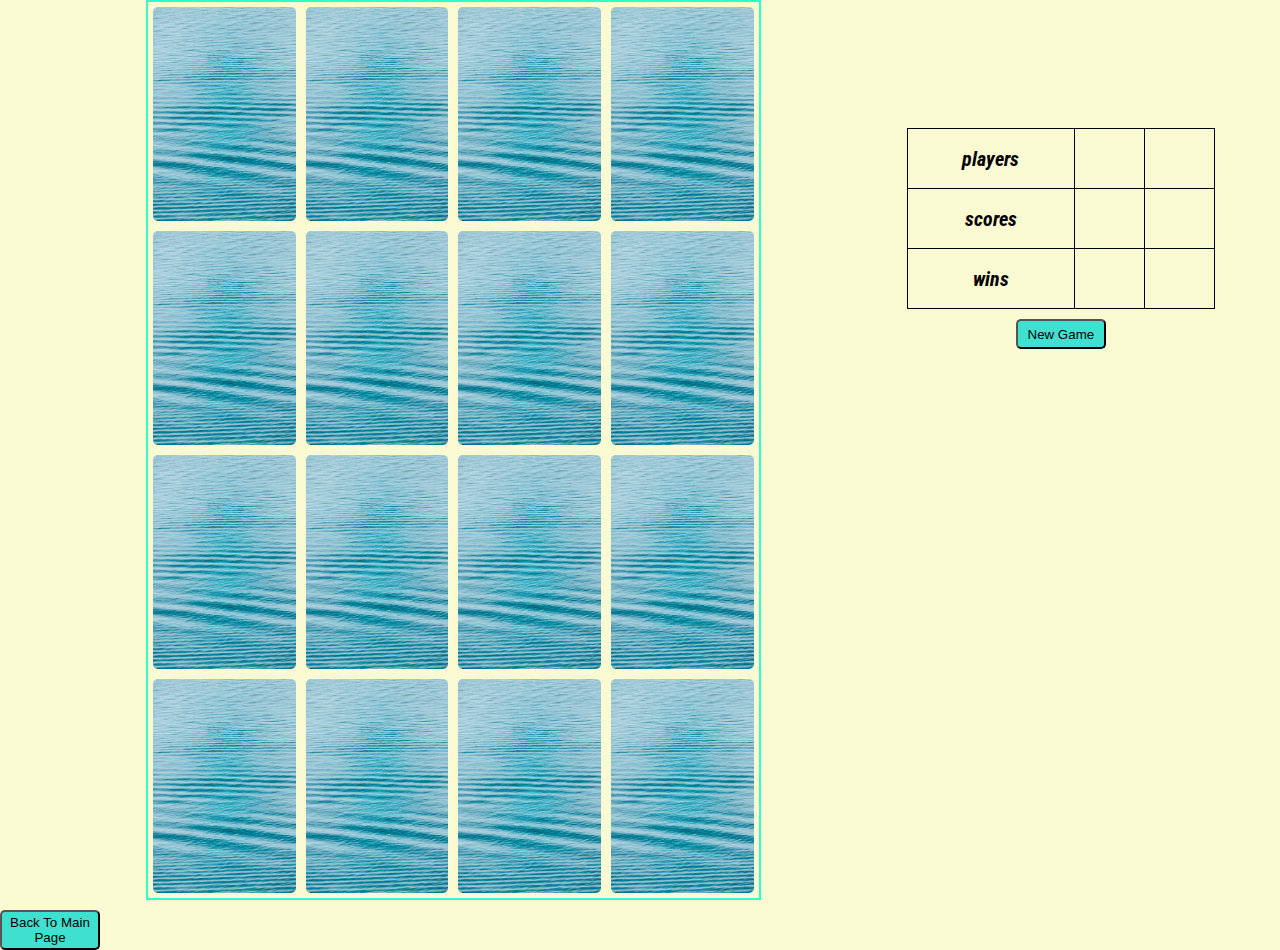
<file: index.html>
<!DOCTYPE html>
<html lang="en">

<head>
    <meta charset='utf-8'>
    <title>Memory game</title>
    <link rel='stylesheet' href="style.css">
</head>

<body>

    <section id="currentGame">
        <table id="users">
            <tr id="PlayersName">
                <th id="names">players</th>
                <th id="player1"></th>
                <th id="player2"></th>
            </tr>
            <tr id="PlayersScores">
                <th id="scoresnum">scores</th>
                <th id="scores1">
                </th>
                <th id="scores2"></th>
            </tr>
            <tr id="PlayersScores">
                <th id="winsnum">wins</th>
                <th id="wins1">
                </th>
                <th id="wins2"></th>
            </tr>
        </table>
        <form method="GET" onsubmit="restartGame(event)">
            <button id="restart-game" class="btn" type="submit">New Game</button>
        </form>

    </section>

    </section>

    <section class="memory-game">
        <div class="memory-card" data-framework="card1" id="0">
            <div class="back-face" id="font11">
                <div class="emoji">
                    <div class="face">
                        <div class="eyes"></div>
                        <div class="mouth">
                            <div class="tongue"></div>
                        </div>

                    </div>
                </div>
            </div>
            <img class="front-face" id="font0" src="img/background3.jpg">
        </div>
        <div class="memory-card" data-framework="card1" id="1">
            <div class="back-face" id="font10">
                <div class="emoji">
                    <div class="face">
                        <div class="eyes"></div>
                        <div class="mouth">
                            <div class="tongue"></div>
                        </div>

                    </div>
                </div>
            </div>
            <img class="front-face" id="font1" src="img/background3.jpg">
        </div>
        <div class="memory-card" data-framework="card2" id="2">
            <img class="back-face" src="img/2.PNG">
            <img class="front-face" id="font2" src="img/background3.jpg">
        </div>
        <div class="memory-card" data-framework="card2" id="3">
            <img class="back-face" src="img/2.PNG">
            <img class="front-face" id="font3" src="img/background3.jpg">
        </div>
        <div class="memory-card" data-framework="card3" id="4">
            <img class="back-face" src="img/3.PNG">
            <img class="front-face" id="font4" src="img/background3.jpg">
        </div>
        <div class="memory-card" data-framework="card3" id="5">
            <img class="back-face" src="img/3.PNG">
            <img class="front-face" id="font5" src="img/background3.jpg">
        </div>
        <div class="memory-card" data-framework="card4" id="6">
            <img class="back-face" src="img/4.PNG">
            <img class="front-face" id="font6" src="img/background3.jpg">
        </div>
        <div class="memory-card" data-framework="card4" id="7">
            <img class="back-face" src="img/4.PNG">
            <img class="front-face" id="font7" src="img/background3.jpg">
        </div>
        <div class="memory-card" data-framework="card5" id="8">
            <img class="back-face" src="img/5.PNG">
            <img class="front-face" id="font8" src="img/background3.jpg">
        </div>
        <div class="memory-card" data-framework="card5" id="9">
            <img class="back-face" src="img/5.PNG">
            <img class="front-face" id="font9" src="img/background3.jpg">
        </div>
        <div class="memory-card" data-framework="card6" id="10">
            <div class="back-face" id="font11">
                <div class="emoji">
                    <div class="emoji_face">
                        <div class="emoji_brow"></div>
                        <div class="emoji_eye"></div>
                        <div class="emoji_mouth"></div>
                    </div>
                </div>
            </div>
            <img class="front-face" src="img/background3.jpg">
        </div>
        <div class="memory-card" data-framework="card6" id="11">
            <div class="back-face" id="font10">
                <div class="emoji">
                    <div class="emoji_face">
                        <div class="emoji_brow"></div>
                        <div class="emoji_eye"></div>
                        <div class="emoji_mouth"></div>
                    </div>
                </div>
            </div>
            <img class="front-face" id="font12" src="img/background3.jpg">
        </div>
        <div class="memory-card" data-framework="card7" id="12">
            <img class="back-face" src="img/7.PNG">
            <img class="front-face" id="font12" src="img/background3.jpg">
        </div>
        <div class="memory-card" data-framework="card7" id="13">
            <img class="back-face" src="img/7.PNG">
            <img class="front-face" id="font13" src="img/background3.jpg">
        </div>
        <div class="memory-card" data-framework="card8" id="14">
            <img class="back-face" src="img/8.PNG">
            <img class="front-face" id="font14" src="img/background3.jpg">
        </div>
        <div class="memory-card" data-framework="card8" id="15">
            <img class="back-face" src="img/8.PNG">
            <img class="front-face" id="font15" src="img/background3.jpg">
        </div>
    </section>

    <section>
        <div id="winner" onclick="winnerOff()">
            <div id="textwin">Text check</div>
        </div>

    </section>

    <button class="back-btn" onclick="backToMain()">Back To Main Page </button>

    <script src="helper.js"></script>
    <script src="users.js"></script>
    <script src="scripts.js"></script>
    <script src="GamePage.js"></script>
</body>

</html>
</file>
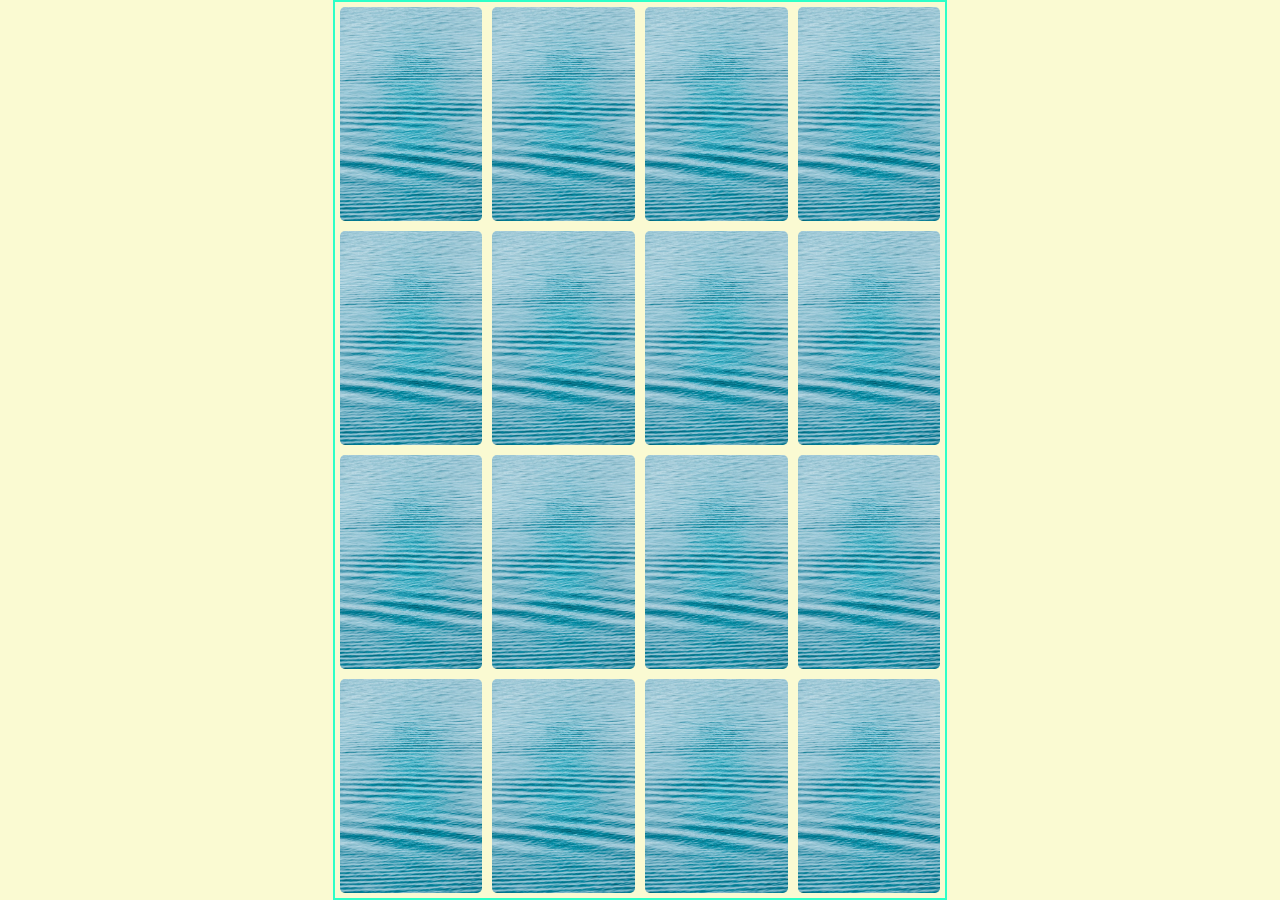
<file: memory-game/index.html>
<!DOCTYPE html>
<html lang="en">

<head>
    <meta charset='utf-8'>
    <title>Memory game</title>
    <link rel='stylesheet' href="style.css">
</head>

<body>
    <section class="memory-game">
        <div class="memory-card" data-framework="card1">

            <img class="back-face" src="img/1.PNG">
            <img class="front-face" src="img/background3.jpg">
        </div>
        <div class="memory-card" data-framework="card1">
            <img class="back-face" src="img/1.PNG">
            <img class="front-face" src="img/background3.jpg">
        </div>
        <div class="memory-card" data-framework="card2">
            <img class="back-face" src="img/2.PNG">
            <img class="front-face" src="img/background3.jpg">
        </div>
        <div class="memory-card" data-framework="card2">
            <img class="back-face" src="img/2.PNG">
            <img class="front-face" src="img/background3.jpg">
        </div>
        <div class="memory-card" data-framework="card3">
            <img class="back-face" src="img/3.PNG">
            <img class="front-face" src="img/background3.jpg">
        </div>
        <div class="memory-card" data-framework="card3">
            <img class="back-face" src="img/3.PNG">
            <img class="front-face" src="img/background3.jpg">
        </div>
        <div class="memory-card" data-framework="card4">
            <img class="back-face" src="img/4.PNG">
            <img class="front-face" src="img/background3.jpg">
        </div>
        <div class="memory-card" data-framework="card4">
            <img class="back-face" src="img/4.PNG">
            <img class="front-face" src="img/background3.jpg">
        </div>
        <div class="memory-card" data-framework="card5">
            <img class="back-face" src="img/5.PNG">
            <img class="front-face" src="img/background3.jpg">
        </div>
        <div class="memory-card" data-framework="card5">
            <img class="back-face" src="img/5.PNG">
            <img class="front-face" src="img/background3.jpg">
        </div>
        <div class="memory-card" data-framework="card6">
            <img class="back-face" src="img/6.PNG">
            <img class="front-face" src="img/background3.jpg">
        </div>
        <div class="memory-card" data-framework="card6">
            <img class="back-face" src="img/6.PNG">
            <img class="front-face" src="img/background3.jpg">
        </div>
        <div class="memory-card" data-framework="card7">
            <img class="back-face" src="img/7.PNG">
            <img class="front-face" src="img/background3.jpg">
        </div>
        <div class="memory-card" data-framework="card7">
            <img class="back-face" src="img/7.PNG">
            <img class="front-face" src="img/background3.jpg">
        </div>
        <div class="memory-card" data-framework="card8">
            <img class="back-face" src="img/8.PNG">
            <img class="front-face" src="img/background3.jpg">
        </div>
        <div class="memory-card" data-framework="card8">
            <img class="back-face" src="img/8.PNG">
            <img class="front-face" src="img/background3.jpg">
        </div>
    </section>
    <script src="helper.js"></script>
    <script src="users.js"></script>
    <script src="scripts.js"></script>
</body>

</html>
</file>
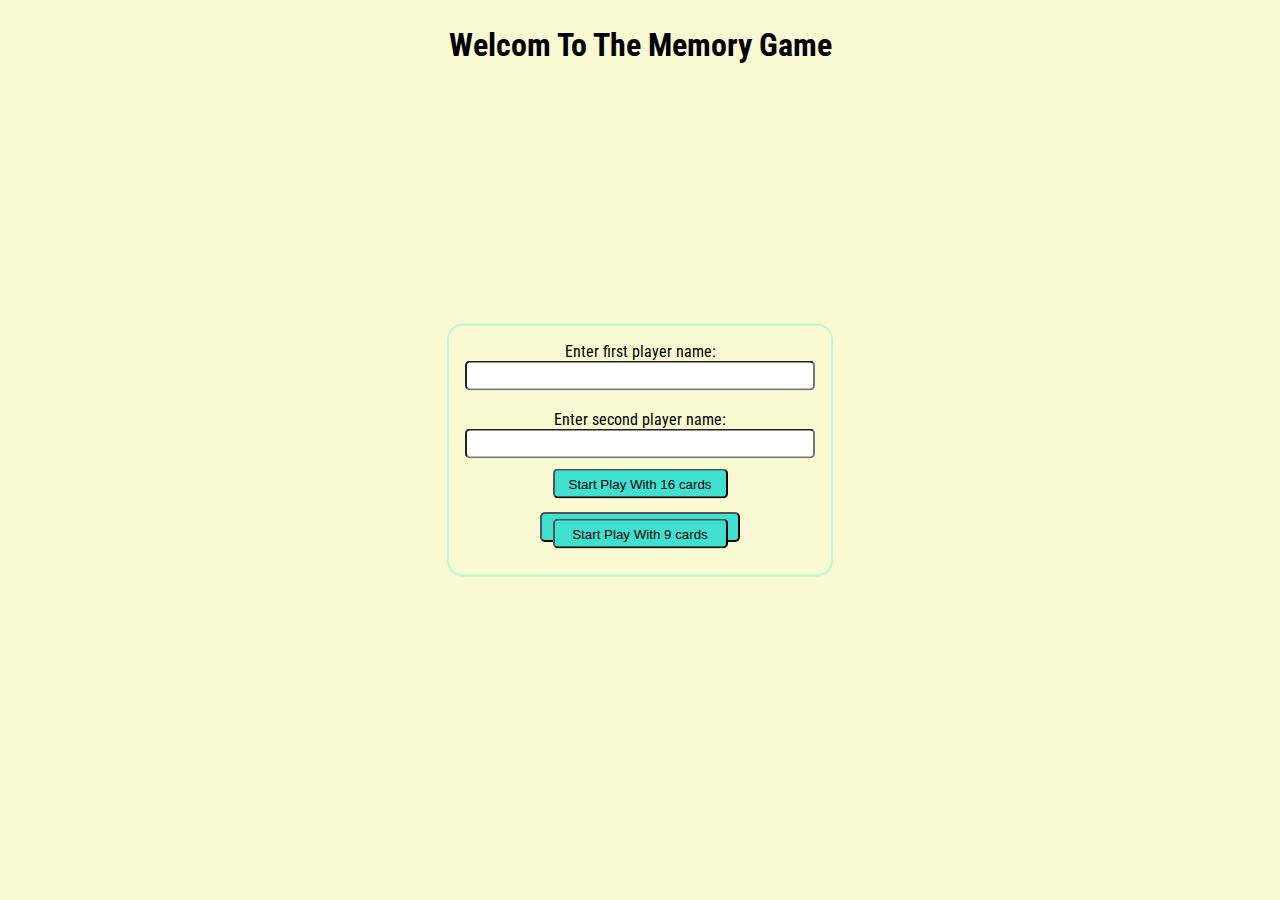
<file: enterPlayer.html>
<!DOCTYPE html>
<html lang="en">

<head>
    <meta charset='utf-8'>
    <title>Memory game</title>
    <link rel='stylesheet' href="style.css">
</head>

<body>
    <header id="title">
        <h1>Welcom To The Memory Game</h1>
    </header>
    <center>
        <section>
            <form class="players" method="GET" onsubmit="startGame(event)">
                <label for="fname">Enter first player name:</label><br>
                <input class="player-name" type="text" id="fname"><br><br>
                <label for="sname">Enter second player name:</label><br>
                <input class="player-name" type="text" id="sname"><br>
                <button class="btn" type="submit" onclick="setGameKing(16)">Start Play With 16 cards</button>
                <button class="btn" type="submit" onclick="setGameKing(9)">Start Play With 9 cards</button>
            </form>
        </section>
        <section>
            <button class="btn" type="submit" id="alls" onclick="showNumOfWinAll()">all players</button>
        </section>
        <script src="helper.js"></script>
        <script src="users.js"></script>
        <script src="scripts.js"></script>
    </center>
</body>

</html>
</file>
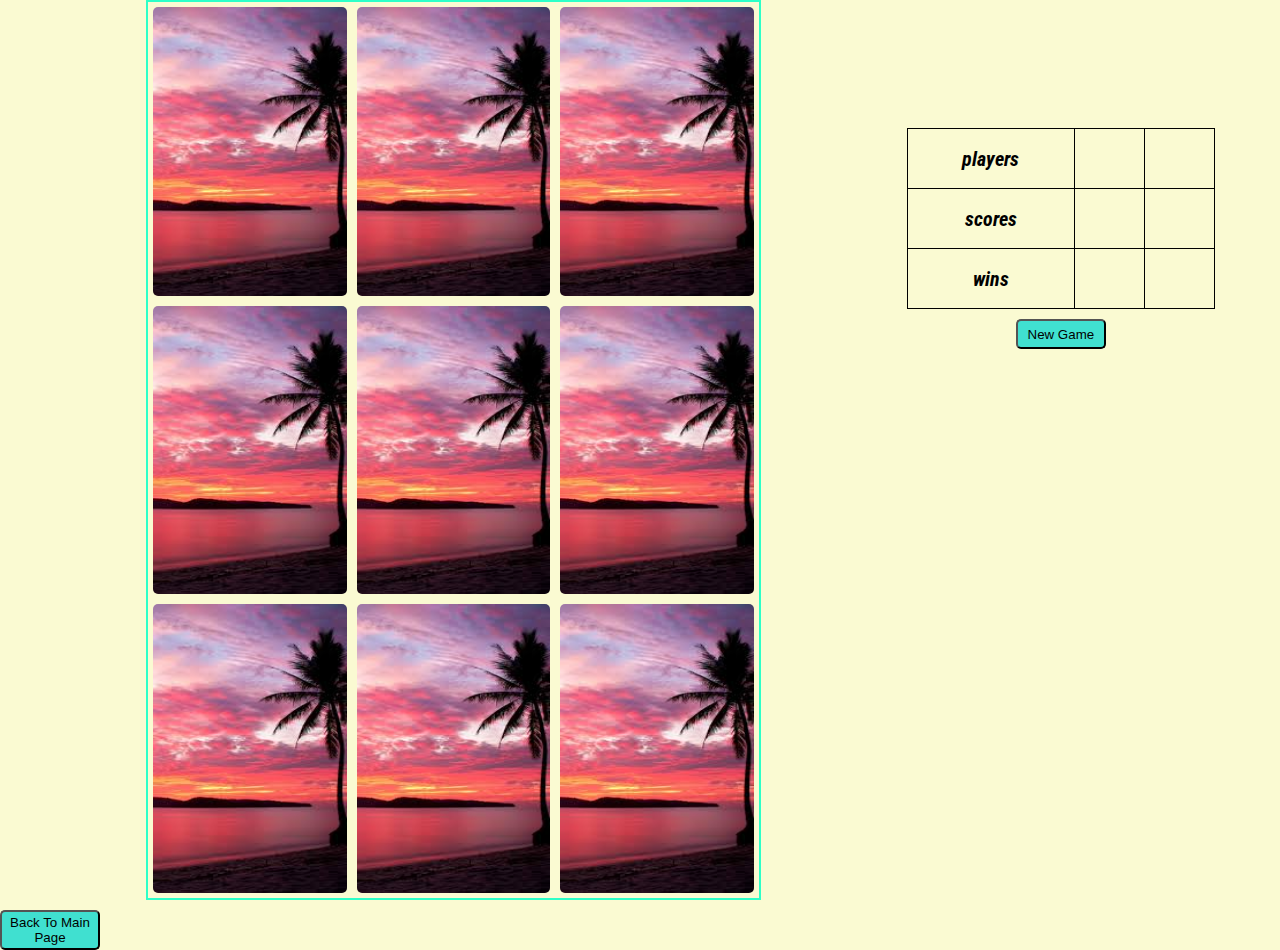
<file: index2.html>
<!DOCTYPE html>
<html lang="en">

<head>
    <meta charset='utf-8'>
    <title>Memory game</title>
    <link rel='stylesheet' href="style.css">
</head>

<body>

    <section id="currentGame">
        <table id="users">
            <tr id="PlayersName">
                <th id="names">players</th>
                <th id="player1"></th>
                <th id="player2"></th>
            </tr>
            <tr id="PlayersScores">
                <th id="scoresnum">scores</th>
                <th id="scores1">
                </th>
                <th id="scores2"></th>
            </tr>
            <tr id="PlayersScores">
                <th id="winsnum">wins</th>
                <th id="wins1">
                </th>
                <th id="wins2"></th>
            </tr>
        </table>
        <form method="GET" onsubmit="restartGame(event)">
            <button id="restart-game" class="btn" type="submit">New Game</button>
        </form>

    </section>

    <section class="memory-game" id="small">
        <div class="memory-card-small" data-framework="card1" id="100">
            <div class="back-face" id="font10">
                <div class="emoji9">
                    <div class="emoji_face9">
                        <div class="emoji_brow9"></div>
                        <div class="emoji_eye9"></div>
                        <div class="emoji_mouth9"></div>
                    </div>
                </div>
            </div>
            <img class="front-face" id="font0" src="img/back2.jpg">
        </div>
        <div class="memory-card-small" data-framework="card1" id="101">
            <div class="back-face" id="font11">
                <div class="emoji9">
                    <div class="emoji_face9">
                        <div class="emoji_brow9"></div>
                        <div class="emoji_eye9"></div>
                        <div class="emoji_mouth9"></div>
                    </div>
                </div>
            </div>
            <img class="front-face" id="font1" src="img/back2.jpg">
        </div>
        <div class="memory-card-small" data-framework="card2" id="102">
            <div class="back-face" id="font11">
                <div class="emoji9">
                    <div class="face9">
                        <div class="eyes9"></div>
                        <div class="mouth9">
                            <div class="tongue9"></div>
                        </div>

                    </div>
                </div>
            </div>
            <img class="front-face" id="font2" src="img/back2.jpg">
        </div>
        <div class="memory-card-small" data-framework="card2" id="103">
            <div class="back-face" id="font10">
                <div class="emoji9">
                    <div class="face9">
                        <div class="eyes9"></div>
                        <div class="mouth9">
                            <div class="tongue9"></div>
                        </div>

                    </div>
                </div>
            </div>
            <img class="front-face" id="font3" src="img/back2.jpg">
        </div>
        <div class="memory-card-small" data-framework="card3" id="104">
            <img class="back-face" src="img/3.PNG">
            <img class="front-face" id="font4" src="img/back2.jpg">
        </div>
        <div class="memory-card-small" data-framework="card3" id="105">
            <img class="back-face" src="img/3.PNG">
            <img class="front-face" id="font5" src="img/back2.jpg">
        </div>
        <div class="memory-card-small" data-framework="card4" id="106">
            <img class="back-face" src="img/4.PNG">
            <img class="front-face" id="font6" src="img/back2.jpg">
        </div>
        <div class="memory-card-small" data-framework="card4" id="107">
            <img class="back-face" src="img/4.PNG">
            <img class="front-face" id="font7" src="img/back2.jpg">
        </div>
        <div class="memory-card-small" data-framework="card5" id="108">
            <img class="back-face" src="img/5.PNG">
            <img class="front-face" id="font8" src="img/back2.jpg">
        </div>
    </section>

    <section>
        <div id="winner" onclick="winnerOff()">
            <div id="textwin">Text check</div>
        </div>

    </section>

    <button class="back-btn" onclick="backToMain()">Back To Main Page </button>

    <script src="helper.js"></script>
    <script src="users.js"></script>
    <script src="scripts.js"></script>
    <script src="GamePage.js"></script>
</body>

</html>
</file>
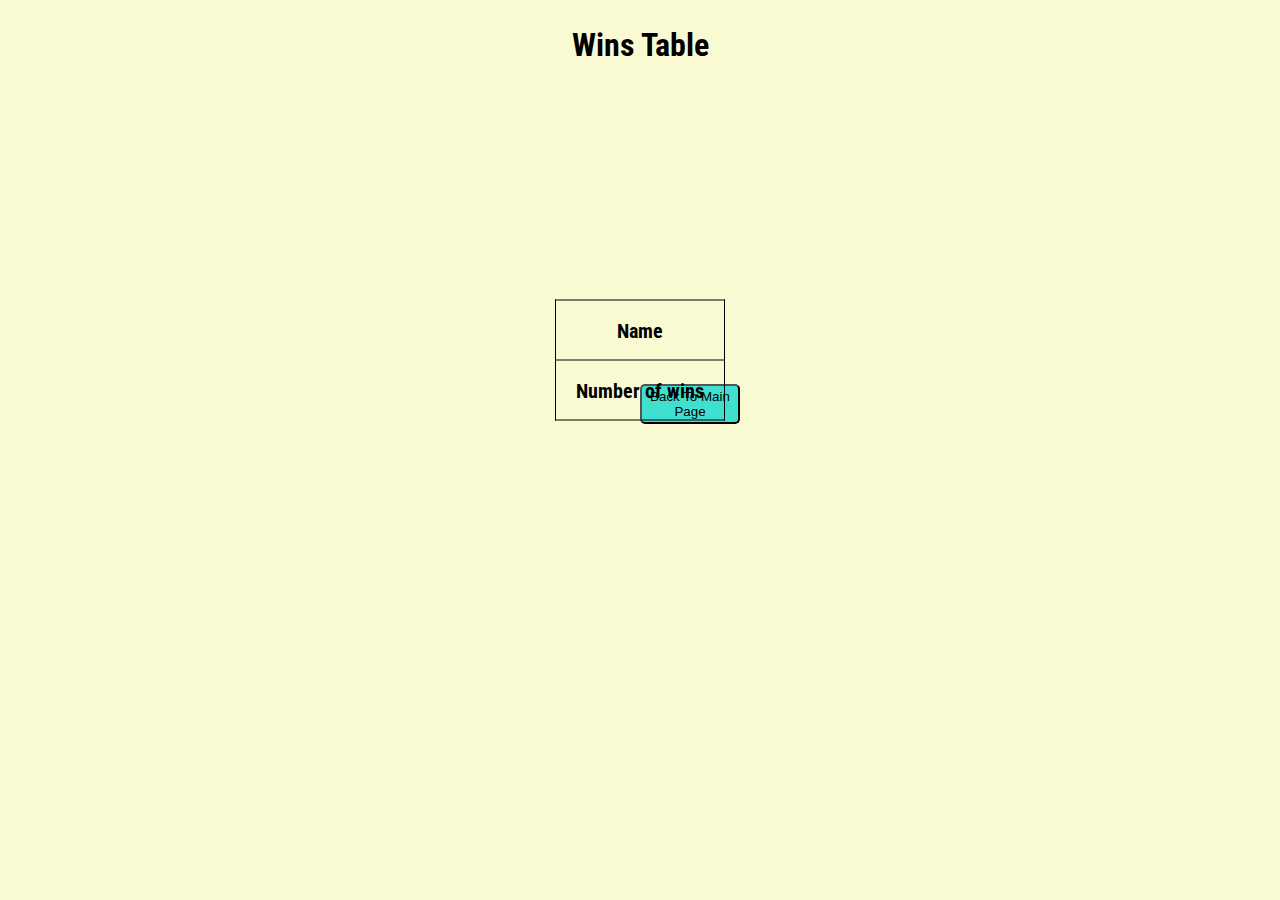
<file: playersWins.html>
<!DOCTYPE html>
<html lang="en">

<head>
    <meta charset='utf-8'>
    <title>Memory game</title>
    <link rel='stylesheet' href="style.css">
</head>

<body>

    <header id="title">
        <h1>Wins Table</h1>
    </header>
    <section id="showTable">
        <table id="playersTable">
            <tr id="namesRow">
                <th>Name</th>
            </tr>
            <tr id="winsRow">
                <th>Number of wins</th>
            </tr>
        </table>
    </section>


    <button class="back-btn" id="win-page-btn" onclick="backToMain()">Back To Main Page </button>



    <script src="helper.js"></script>
    <script src="users.js"></script>
    <script src="scripts.js"></script>
    <script src="wins.js"></script>
</body>

</html>
</file>
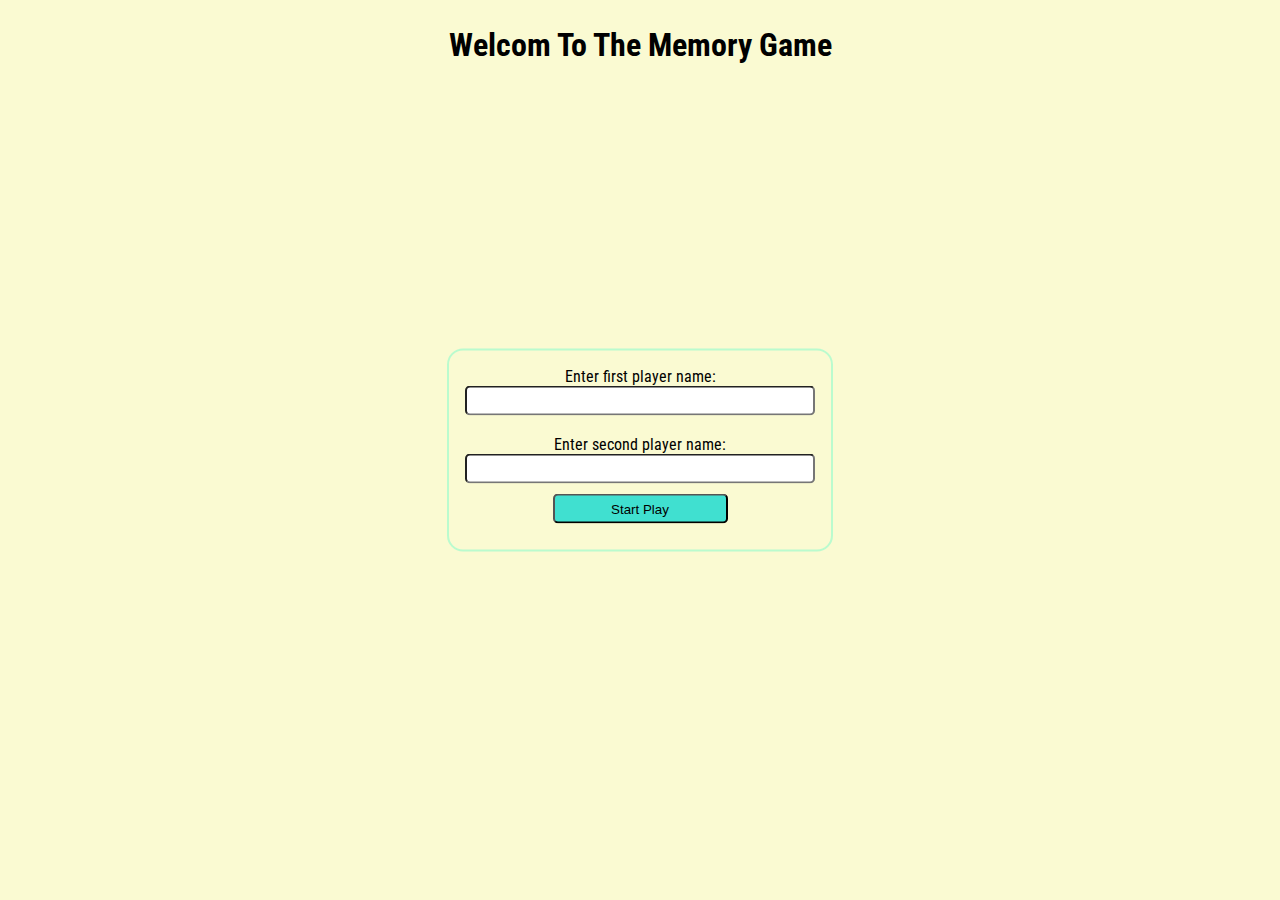
<file: memory-game/enterPlayer.html>
<!DOCTYPE html>
<html lang="en">

<head>
    <meta charset='utf-8'>
    <title>Memory game</title>
    <link rel='stylesheet' href="style.css">
</head>

<body>
    <header id="title">
        <h1>Welcom To The Memory Game</h1>
    </header>
    <center>
        <section>
            <form class="players" method="GET" onsubmit="startGame(event)">
                <label for="fname">Enter first player name:</label><br>
                <input class="player-name" type="text" id="fname"><br><br>
                <label for="sname">Enter second player name:</label><br>
                <input class="player-name" type="text" id="sname"><br>
                <button class="btn" type="submit">Start Play</button>
            </form>
        </section>
        <script src="helper.js"></script>
        <script src="users.js"></script>
        <script src="scripts.js"></script>
    </center>
</body>

</html>
</file>
<file: style.css>
@import url('https://fonts.googleapis.com/css2?family=Roboto+Condensed:wght@300;700&display=swap');

* {
    padding: 0;
    margin: 0;
    box-sizing: border-box;
}

body {
    height: 100vh;
    background-color: lightgoldenrodyellow;
    font-family: 'Roboto Condensed', sans-serif;
}

.memory-game {
    width: 48%;
    height: 100%;
    display: flex;
    flex-wrap: wrap;
    border: 2px solid rgba(26, 255, 198, 0.918);
    margin: auto;
    perspective: 1000px;
}

#small {
    display: grid;
    grid-template-columns: auto auto auto;
    grid-template-rows: auto auto auto;
}


.memory-card-small {
    width: calc(100% - 10px);
    height: (33.333% - 10px);
    margin: 5px;
    position: relative;
    transform-style: preserve-3d;
    transition: transform .5s;
}

.memory-card {
    width: calc(25% - 10px);
    height: (33.333% - 10px);
    margin: 5px;
    position: relative;
    transform-style: preserve-3d;
    transition: transform .5s;
}

.back-face,
.front-face {
    width: 100%;
    height: 100%;
    padding: 0px;
    position: absolute;
    border-radius: 5px;
    background: #ffffff;
    transform: scale(1);
    backface-visibility: hidden;
}

.back-face {
    transform: rotateY(180deg);
}

.memory-card:active {
    transform: scale(.97);
    transition: transform .2s;
}

.memory-card-small:active {
    transform: scale(.97);
    transition: transform .2s;
}

.back-face,
.front-face:hover {
    opacity: .9;
    box-shadow: 2px 2px 5px #ffffff;
}

.memory-card.flip {
    transform: rotateY(180deg);
}

.memory-card-small.flip {
    transform: rotateY(180deg);
}


.players {
    border: 2px solid rgba(26, 255, 198, 0.281);
    border-radius: 1em;
    padding: 1em;
    position: absolute;
    top: 50%;
    left: 50%;
    margin-right: -50%;
    transform: translate(-50%, -50%)
        /*How to center things*/
        /*https://www.w3.org/Style/Examples/007/center.en.tmpl*/
}

.player-name {
    width: 350px;
    height: 30px;
    border-radius: 5px;
}

.btn {
    margin: 10px;
    border-radius: 5px;
    width: 50%;
    height: 30px;
    background-color: turquoise;
}

.back-btn {
    margin-top: 10px;
    border-radius: 5px;
    width: 100px;
    height: 40px;
    background-color: turquoise;
}

#restart-game {
    margin-left: 60%;
}

#title {
    border-radius: 1em;
    position: absolute;
    top: 5%;
    left: 50%;
    margin-right: -50%;
    transform: translate(-50%, -50%);
}

#currentGame {
    float: right;
    margin-top: 10%;
    margin-right: 15%;
    font-style: italic;
}

#users {
    width: 170%;
}


#allUsers {
    float: left;
    margin-top: 150px;
    padding-right: 30px;
    display: flex;
    margin: auto;

}

table,
th,
td {
    border: 1px solid black;
    height: 60px;
    border-collapse: collapse;
}

th {
    padding-left: 20px;
    padding-right: 20px;
    font-size: 20px;
    font-weight: 40px;

}

.restartGame {
    margin-top: 20px;
}

/*With the message popup (Overlay effects) I was helped with the next page - 
https://www.w3schools.com/howto/howto_css_overlay.asp*/
#winner {
    position: fixed;
    display: none;
    width: 100%;
    height: 100%;
    top: 0;
    left: 0;
    right: 0;
    bottom: 0;
    background-color: rgba(0, 0, 0, 0.5);
    z-index: 2;
    cursor: pointer;
}

#textwin {
    position: absolute;
    text-align: center;
    top: 50%;
    left: 50%;
    font-size: 80px;
    color: whitesmoke;
    transform: translate(-50%, -50%);
    -ms-transform: translate(-50%, -50%);
}

#showTable {
    position: absolute;
    top: 40%;
    left: 50%;
    transform: translate(-50%, -50%);
}

#win-page-btn {
    margin-top: 30%;
    margin-left: 50%;
}

#alls {
    margin-top: 40%;
    width: 200px;
}

/*First emoji animatiom*/
/*With this emoji animation  I was helped with the next page -
 https://www.youtube.com/watch?v=saLaEVNedvw*/
#font11 {
    border: 5px solid rgba(5, 212, 212, 0.281);
    display: flex;
}

#font10 {
    border: 5px solid rgba(5, 212, 212, 0.281);
    display: flex;


}

/*16 cards game*/
.emoji {
    top: 5%;
    left: calc(50% - 59px);
    position: fixed;
    display: inline-block;
    height: 118px;
    width: 118px;
    border-radius: 50%;
    box-shadow: inset 0 0 10px 2px #eead2b;
    background: linear-gradient(#FFED65, #EEAD2F);
}

.emoji_face,
.emoji_brow,
.emoji_eye,
.emoji_mouth {
    position: absolute;
}

.emoji_face {
    height: 120px;
    width: 120px;
    animation: face 32 linear infinite;

}



.emoji_brow {
    left: calc(50% - 3px);
    height: 6px;
    width: 6px;
    background: transparent;
    border-radius: 50%;
    box-shadow: -18px 0 0 0 #aa7408,
        -33px 0 0 0 #aa7408,
        18px 0 0 0 #aa7408,
        33px 0 0 0 #aa7408;
    animation: eye_brow 3s linear infinite;
}


.emoji_brow:before,
.emoji_brow:after {
    position: absolute;
    content: '';
    left: calc(50% - 12px);
    top: -3px;
    width: 24px;
    height: 20px;
    border: 6px solid #aa7408;
    border-radius: 50%;
    box-sizing: border-box;
    border-bottom-color: transparent;
    border-left-color: transparent;
    border-right-color: transparent;
}


.emoji_brow:before {
    margin-left: -25px;

}

.emoji_brow:after {
    margin-left: 25px;
}

.emoji_eye {
    top: 35px;
    left: calc(50% - 8px);
    height: 24px;
    width: 16px;
    border-radius: 50%;
    background: transparent;
    box-shadow: 25px 0 0 0 #1b2031,
        -25px 0 0 0 #1b2031;
}

.emoji_mouth {
    top: 50%;
    left: calc(55% - 15px);
    width: 30px;
    height: 40px;
    border-radius: 50%;
    background: linear-gradient(#54290F, #622B0B, #6E3011);
    animation: mouth 3s linear infinite;
}



/*9cards  game*/

.emoji9 {
    top: 10%;
    left: calc(50% - 70px);
    position: fixed;
    display: inline-block;
    height: 140px;
    width: 140px;
    border-radius: 50%;
    box-shadow: inset 0 0 10px 2px #eead2b;
    background: linear-gradient(#FFED65, #EEAD2F);
}

.emoji_face9,
.emoji_brow9,
.emoji_eye9,
.emoji_mouth9 {
    position: absolute;
}

.emoji_face9 {
    height: 120px;
    width: 120px;
    animation: face 32 linear infinite;

}



.emoji_brow9 {
    left: calc(55% - 0px);
    top: -2px;
    height: 6px;
    width: 6px;
    background: transparent;
    border-radius: 50%;
    box-shadow: -18px 0 0 0 #aa7408,
        -33px 0 0 0 #aa7408,
        18px 0 0 0 #aa7408,
        33px 0 0 0 #aa7408;
    animation: eye_brow 3s linear infinite;
}


.emoji_brow9:before,
.emoji_brow9:after {
    position: absolute;
    content: '';
    left: calc(50% - 12px);
    top: -3px;
    width: 24px;
    height: 20px;
    border: 6px solid #aa7408;
    border-radius: 50%;
    box-sizing: border-box;
    border-bottom-color: transparent;
    border-left-color: transparent;
    border-right-color: transparent;
}


.emoji_brow9:before {
    margin-left: -25px;

}

.emoji_brow9:after {
    margin-left: 25px;
}

.emoji_eye9 {
    top: 40px;
    left: calc(50% - 0px);
    height: 24px;
    width: 16px;
    border-radius: 50%;
    background: transparent;
    box-shadow: 25px 0 0 0 #1b2031,
        -25px 0 0 0 #1b2031;
}

.emoji_mouth9 {
    top: 65%;
    left: calc(60% - 15px);
    width: 30px;
    height: 40px;
    border-radius: 50%;
    background: linear-gradient(#54290F, #622B0B, #6E3011);
    animation: mouth9 3s linear infinite;
}





@keyframes mouth9 {

    10%,
    30% {
        width: 20px;
        height: 20px;
        left: calc(60% - 15px);
    }

    50%,
    70% {
        width: 30px;
        height: 40px;
        left: calc(60% - 15px);
    }

    75%,
    100% {
        height: 40px;
    }
}


@keyframes mouth {

    10%,
    30% {
        width: 20px;
        height: 20px;
        left: calc(55% - 15px);
    }

    50%,
    70% {
        width: 30px;
        height: 40px;
        left: calc(55% - 15px);
    }

    75%,
    100% {
        height: 40px;
    }
}

@keyframes eye_brow {

    15%,
    65% {
        top: 25px;

    }

    75%,
    100%,
    0% {
        top: 15px;

    }
}


@keyframes face {

    15%,
    25% {
        transform: rotate(180deg) translateX(-20px);
    }

    45%,
    65% {
        transform: rotate(-20deg) translateX(20px);
    }

    75%,
    100% {
        transform: rotate(0) translateX(0);
    }
}



/*second emoji animation*/
/*/*With this emoji animation  I was helped with the next page -
 https://www.youtube.com/watch?v=JZnv_sqm-xY*/

/*16 card game*/

.face {
    position: absolute;
    width: inherit;
    height: inherit;
    animation: haha-face 2s linear infinite;
}

.eyes {
    position: absolute;
    width: 26px;
    height: 6px;
    background-color: transparent;
    left: 47px;
    top: 35px;
    border-radius: 2px;
    box-shadow: -25px 5px 0 0 #000, 25px -5px 00 #000;
    transform: rotate(20deg);
}

.eyes:after {
    position: absolute;
    width: 26px;
    height: 6px;
    content: '';
    background-color: transparent;
    border-radius: 2px;
    box-shadow: -25px -5px 0 0 #000, 25px 5px 00 #000;
    transform: rotate(-40deg);
}

.mouth {
    position: absolute;
    width: 80px;
    height: 40px;
    left: 20px;
    top: 50%;
    background-color: black;
    border-radius: 0 0 40px 40px;
    overflow: hidden;
    animation: haha-mouth 2s linear infinite;
}

.tongue {
    position: absolute;
    width: 70px;
    height: 30px;
    background-color: #f55064;
    left: 5px;
    bottom: -10px;
    border-radius: 50%;
}



/*9 cards game*/

.face9 {
    position: absolute;
    width: inherit;
    height: inherit;
    animation: haha-face 2s linear infinite;
}

.eyes9 {
    position: absolute;
    width: 26px;
    height: 6px;
    background-color: transparent;
    left: 55px;
    top: 35px;
    border-radius: 2px;
    box-shadow: -25px 5px 0 0 #000, 25px -5px 00 #000;
    transform: rotate(20deg);
}

.eyes9:after {
    position: absolute;
    width: 26px;
    height: 6px;
    content: '';
    background-color: transparent;
    border-radius: 2px;
    box-shadow: -25px -5px 0 0 #000, 25px 5px 00 #000;
    transform: rotate(-40deg);
}

.mouth9 {
    position: absolute;
    width: 80px;
    height: 40px;
    left: 28px;
    top: 50%;
    background-color: black;
    border-radius: 0 0 40px 40px;
    overflow: hidden;
    animation: haha-mouth 2s linear infinite;
}

.tongue9 {
    position: absolute;
    width: 70px;
    height: 30px;
    background-color: #f55064;
    left: 5px;
    bottom: -10px;
    border-radius: 50%;
}



@keyframes haha-face {

    10%,
    30%,
    50% {
        transform: translateY(25px);
    }

    20%,
    40% {
        transform: translateY(25px);
    }

    60%,
    80% {
        transform: translateY(0px);
    }

    70%,
    90% {
        transform: translateY(-10px);
    }
}

@keyframes haha-mouth {

    10%,
    30%,
    50% {
        transform: scale(0.6);
        top: 45%;
    }

    20%,
    40% {
        transform: scale(0.8);
        top: 45%;
    }

    60%,
    80% {
        transform: scale(1);
        top: 50%;
    }

    70% {
        transform: scale(1.2);
        top: 50%;
    }

    90% {
        transform: scale(1.1);
        top: 50%;
    }
}
</file>
<file: memory-game/style.css>
@import url('https://fonts.googleapis.com/css2?family=Roboto+Condensed:wght@300;700&display=swap');

* {
    padding: 0;
    margin: 0;
    box-sizing: border-box;
}

body {
    height: 100vh;
    background-color: lightgoldenrodyellow;
    display: flex;
    font-family: 'Roboto Condensed', sans-serif;
}

.memory-game {
    width: 48%;
    height: 100%;
    display: flex;
    flex-wrap: wrap;
    border: 2px solid rgba(26, 255, 198, 0.918);
    margin: auto;
    perspective: 1000px;
}

.memory-card {
    width: calc(25% - 10px);
    height: (33.333% - 10px);
    margin: 5px;
    position: relative;
    transform-style: preserve-3d;
    transition: transform .5s;


}

.back-face,
.front-face {
    width: 100%;
    height: 100%;
    padding: 0px;
    position: absolute;
    border-radius: 5px;
    background: #1c7ccc;
    transform: scale(1);
    backface-visibility: hidden;
}

.back-face {
    transform: rotateY(180deg);
}

.memory-card:active {
    transform: scale(.97);
    transition: transform .2s;
}

.back-face,
.front-face:hover {
    opacity: .9;
    box-shadow: 2px 2px 5px #3589ce;
}

.memory-card.flip {
    transform: rotateY(180deg);
}

.players {
    border: 2px solid rgba(26, 255, 198, 0.281);
    border-radius: 1em;
    padding: 1em;
    position: absolute;
    top: 50%;
    left: 50%;
    margin-right: -50%;
    transform: translate(-50%, -50%)
        /*How to center things*/
        /*https://www.w3.org/Style/Examples/007/center.en.tmpl*/
}

.player-name {
    width: 350px;
    height: 30px;
    border-radius: 5px;
}

.btn {
    margin: 10px;
    border-radius: 5px;
    width: 50%;
    height: 30px;
    background-color: turquoise;
}

#title {
    border-radius: 1em;
    position: absolute;
    top: 5%;
    left: 50%;
    margin-right: -50%;
    transform: translate(-50%, -50%);
}
</file>
